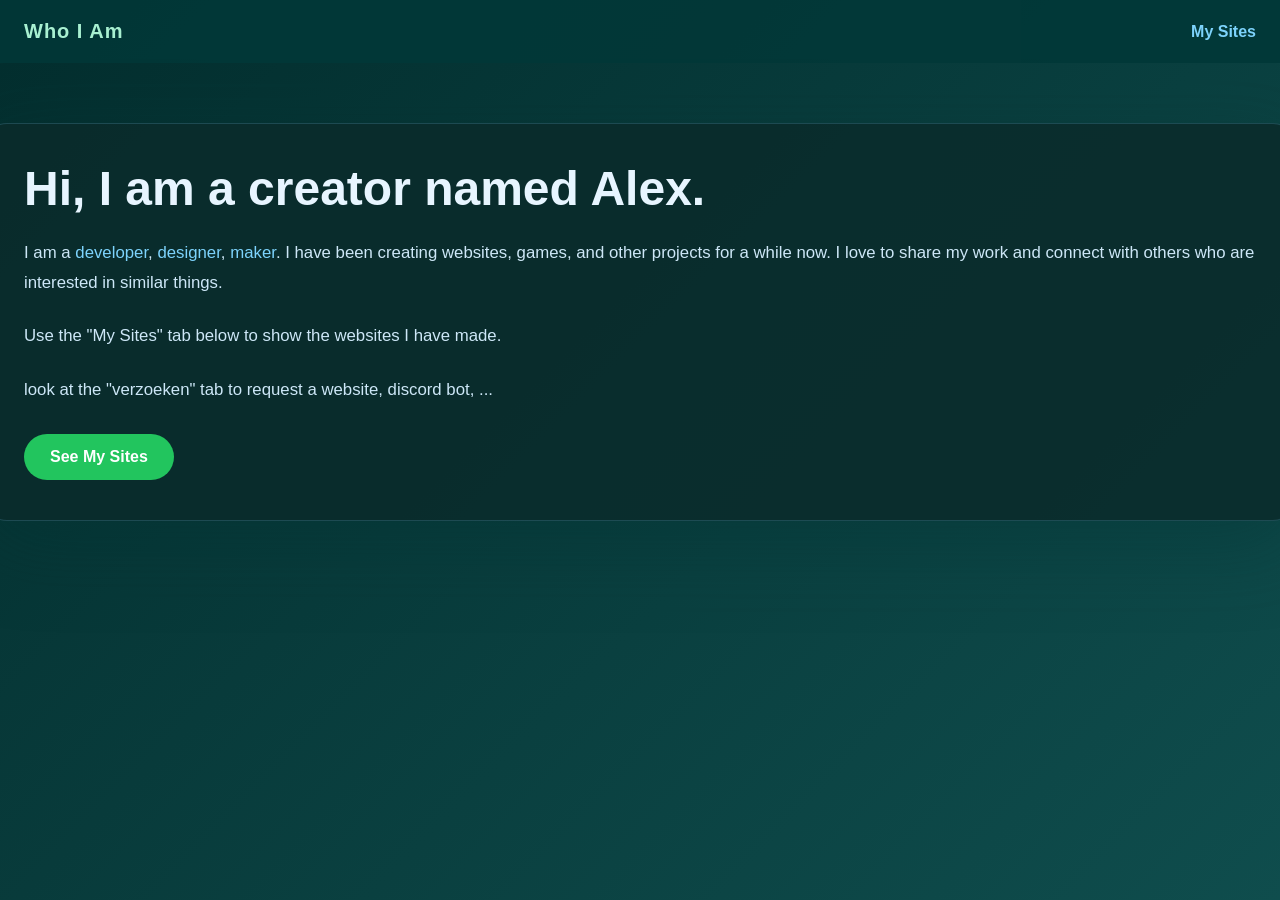
<file: index.html>
<!DOCTYPE html>
<html lang="en">
<head>
  <meta charset="UTF-8">
  <meta name="viewport" content="width=device-width, initial-scale=1.0">
  <title>Who I Am</title>
  <link rel="stylesheet" href="main.css">
</head>
<body class="home">
  <header>
    <div class="brand">Who I Am</div>
    <nav>
      <a href="sites.html">My Sites</a>
    </nav>
  </header>
  <main>
    <div class="card">
      <h1>Hi, I am a creator named Alex.</h1>
      <p>
        I am a <span class="highlight">developer</span>, <span class="highlight">designer</span>, <span class="highlight">maker</span>. I have been creating websites, games, and other projects for a while now. I love to share my work and connect with others who are interested in similar things.
      <p>
        Use the "My Sites" tab below to show the websites I have made.
      </p>
      <p>
        look at the "verzoeken" tab to request a website, discord bot, ...
      </p>
       
      <a class="button" href="sites.html">See My Sites</a>
    </div>
  </main>
</body>
</html>
</file>
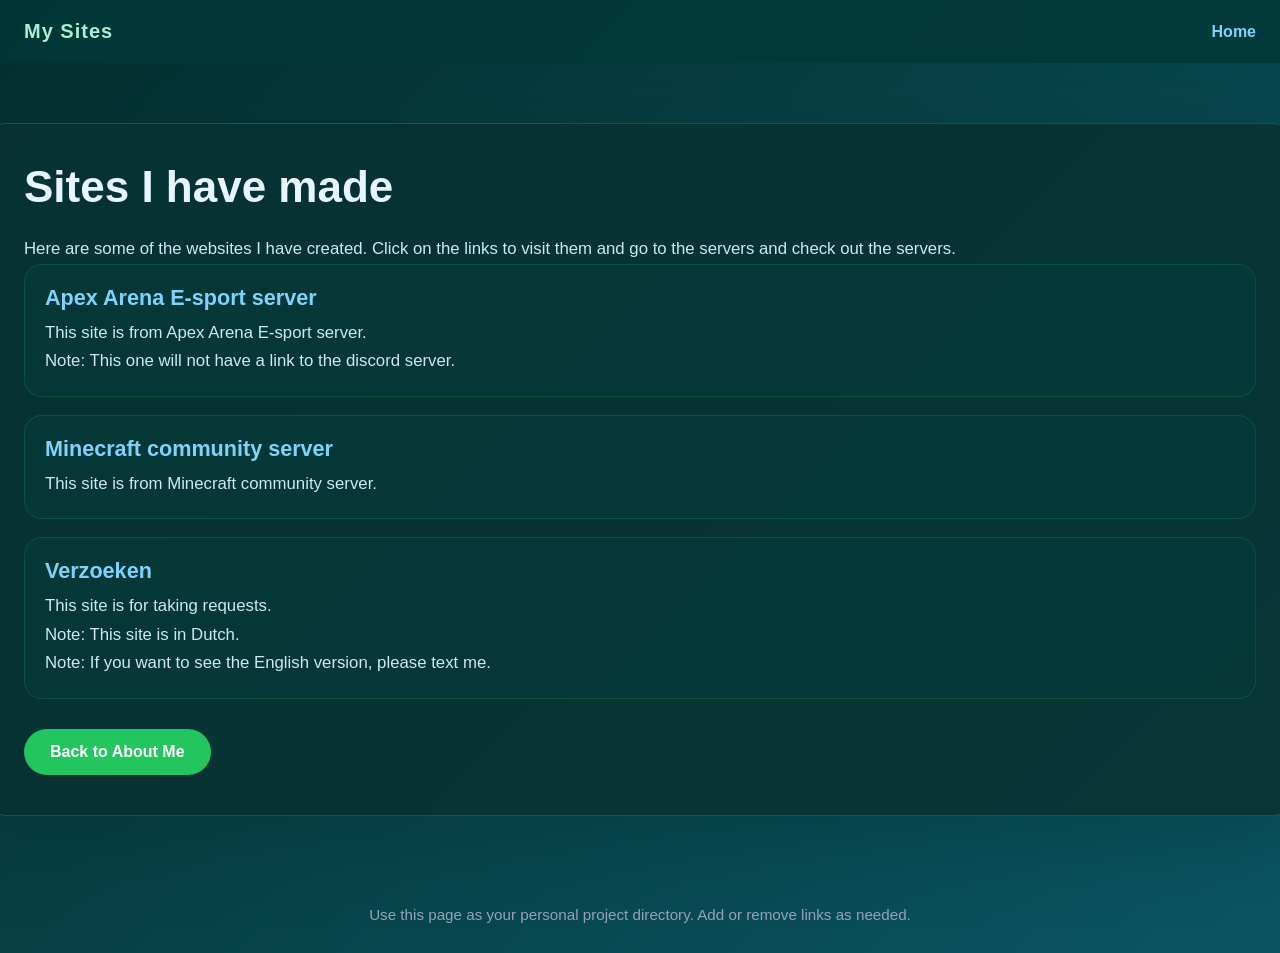
<file: sites.html>
<!DOCTYPE html>
<html lang="en">
<head>
  <meta charset="UTF-8">
  <meta name="viewport" content="width=device-width, initial-scale=1.0">
  <title>My Sites</title>
  <link rel="stylesheet" href="main.css">
</head>
<body class="sites">
  <header>
    <div class="brand">My Sites</div>
    <nav>
      <a href="index.html">Home</a>
    </nav>
  </header>
  <main>
    <div class="card">
      <h1>Sites I have made</h1>
      <p>Here are some of the websites I have created. Click on the links to visit them and go to the servers and check out the servers.</p>
      <ul class="site-list">
        <li>
          <a class="site-item" href="https://snow-surver.alexdemoortel25.workers.dev/" target="_blank">
            <h2>Apex Arena E-sport server</h2>
            <p>This site is from Apex Arena E-sport server.</p>
            <p class="note">Note: This one will not have a link to the discord server.</p>
          </a>
        </li>
        <li>
          <a class="site-item" href="https://minecraft-community.alexdemoortel25.workers.dev/" target="_blank">
            <h2>Minecraft community server</h2>
            <p>This site is from Minecraft community server.</p>
          </a>
        </li>
        <li>
          <a class="site-item" href="https://verzoeken.alexdemoortel25.workers.dev/" target="_blank">
            <h2>Verzoeken</h2>
            <p>This site is for taking requests.</p>
            <p class="note">Note: This site is in Dutch.</p>
            <p class="note">Note: If you want to see the English version, please text me.</p>
          </a>
        </li>
      </ul>
      <a class="button" href="index.html">Back to About Me</a>
    </div>
  </main>
  <footer>
    Use this page as your personal project directory. Add or remove links as needed.
  </footer>
</body>
</html>
</file>
<file: main.css>
body {
  margin: 0;
  font-family: Arial, sans-serif;
  color: #e7f5ff;
  min-height: 100vh;
}
body.home {
  background: linear-gradient(135deg, #032e2e, #0f4d4d);
}
body.sites {
  background: linear-gradient(135deg, #042f2f, #0b5563);
}
header {
  padding: 20px 24px;
  display: flex;
  justify-content: space-between;
  align-items: center;
  background: rgba(2, 56, 56, 0.92);
  position: sticky;
  top: 0;
  z-index: 10;
}
.brand {
  font-size: 1.25rem;
  font-weight: 700;
  letter-spacing: 0.05em;
  color: #a8f0d1;
}
nav a {
  color: #7dd3fc;
  text-decoration: none;
  margin-left: 18px;
  font-weight: 600;
}
main {
  display: grid;
  place-items: center;
  padding: 60px 24px;
}
.card {
  width: 100%;
  background: rgba(10, 44, 44, 0.9);
  border: 1px solid rgba(125, 211, 255, 0.18);
  border-radius: 24px;
  padding: 40px;
  box-shadow: 0 24px 80px rgba(2, 50, 50, 0.38);
}
body.sites .card {
  background: rgba(8, 50, 50, 0.9);
  box-shadow: 0 24px 80px rgba(2, 50, 50, 0.35);
}
.card h1 {
  margin: 0;
  font-size: 3rem;
  line-height: 1.05;
  color: #e7f5ff;
}
body.sites .card h1 {
  font-size: 2.75rem;
}
.card p {
  margin: 24px 0 0;
  font-size: 1.05rem;
  line-height: 1.75;
  color: #cde7f7;
}
.highlight {
  color: #7dd3fc;
}
.site-list {
  list-style: none;
  margin: 0;
  padding: 0;
  display: grid;
  gap: 18px;
}
.site-item {
  display: block;
  padding: 20px;
  border-radius: 18px;
  background: rgba(6, 58, 58, 0.75);
  border: 1px solid rgba(34, 197, 94, 0.18);
  transition: transform 0.2s ease, background 0.2s ease;
  text-decoration: none;
  color: inherit;
}
.site-item:hover {
  transform: translateY(-2px);
  background: rgba(6, 58, 58, 0.95);
}
.site-item h2 {
  margin: 0 0 8px;
  font-size: 1.35rem;
  color: #7dd3fc;
}
.site-item p {
  margin: 0;
  color: #cde7f7;
  line-height: 1.7;
}
.button {
  display: inline-block;
  margin-top: 30px;
  padding: 14px 26px;
  border-radius: 999px;
  background: #22c55e;
  color: #ffffff;
  text-decoration: none;
  font-weight: 700;
}
footer {
  text-align: center;
  padding: 30px 24px;
  color: #94a3b8;
  font-size: 0.95rem;
}
</file>
